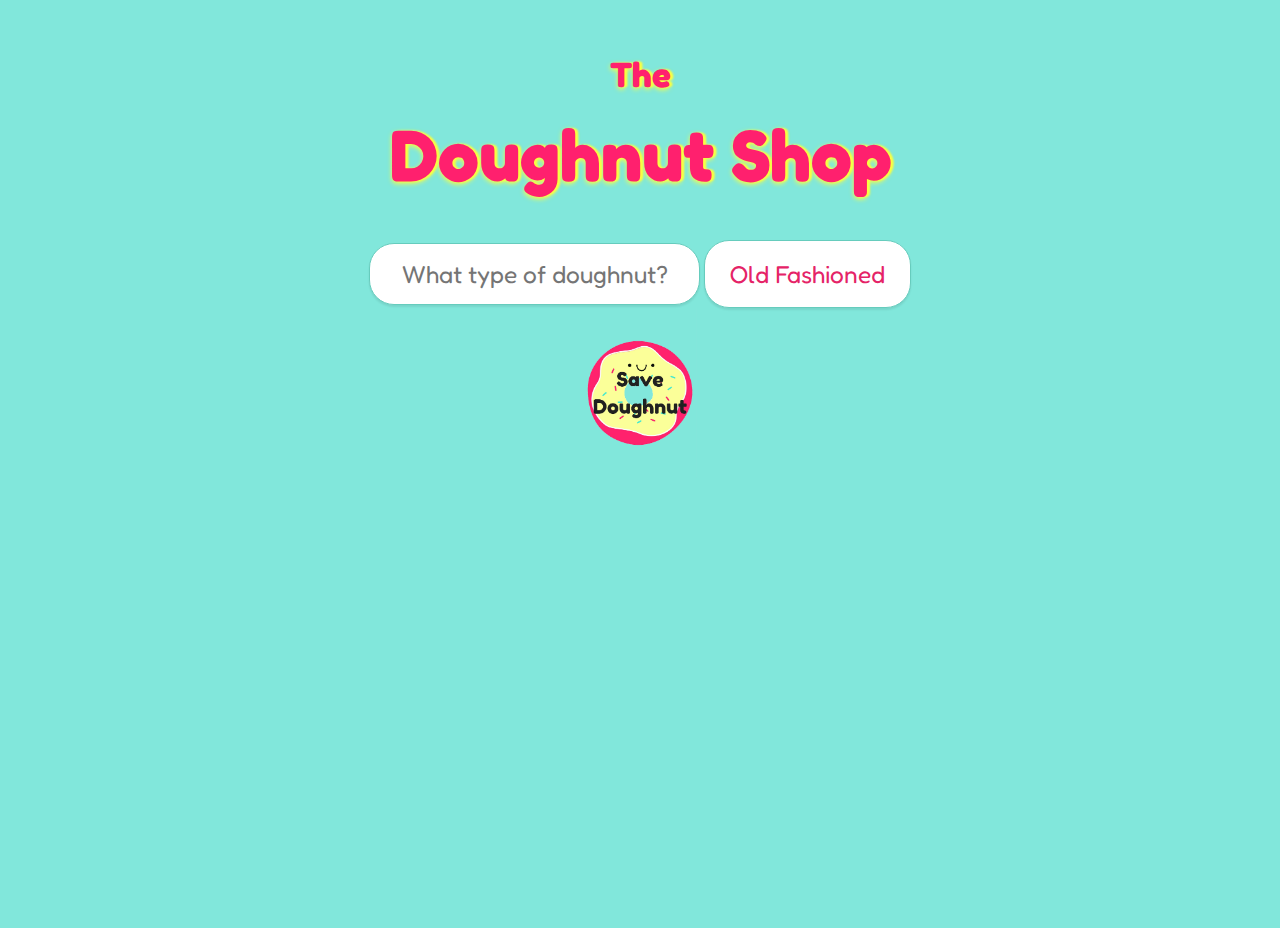
<file: index.html>
<!DOCTYPE html>
<html>
    <head>
        <meta charset="utf-8">
        <meta http-equiv="X-UA-Compatible" content="IE=edge">
        <meta name="viewport" content="width=device-width, initial-scale=1">
        <title>The Doughnut Shop</title>
        <link rel="stylesheet" type="text/css" href="assets/css/semantic/semantic.min.css">
        <link href='https://fonts.googleapis.com/css?family=Fredoka+One' rel='stylesheet' type='text/css'>
        <link rel="stylesheet" href="https://maxcdn.bootstrapcdn.com/bootstrap/3.3.6/css/bootstrap.min.css" integrity="sha384-1q8mTJOASx8j1Au+a5WDVnPi2lkFfwwEAa8hDDdjZlpLegxhjVME1fgjWPGmkzs7" crossorigin="anonymous">

        <link rel="stylesheet" href="assets/css/style.css">
    </head>
    <body>
      <h1>Doughnut Shop</h1>
      <form id="new-doughnut">
        <input type="text" name='doughnut[flavor]' id="doughnut-flavor" placeholder="What type of doughnut?">
        <select name="doughnut[style]"id="doughnut-style" >
            <option value="Old Fashioned">Old Fashioned</option>
            <option value="Cake">Cake</option>
            <option value="French Cruller">French Cruller</option>
            <option value="Yeast">Yeast</option>
        </select><br>
        <input type="image" src="assets/images/button.png" value='Save My Doughnut' class='button'>
      </form>
    </body>
    <ul id="doughnuts">
    </ul>

    <div class="ui modal" id="modal">
        <div class="header"></div>
        <button class="ui button" id="close">Close</button>
     </div>

    <script src="https://ajax.googleapis.com/ajax/libs/jquery/2.1.4/jquery.min.js"></script>
    <script src="assets/css/semantic/semantic.min.js"></script>
    <script src="assets/js/app.js"></script>
</html>
</file>
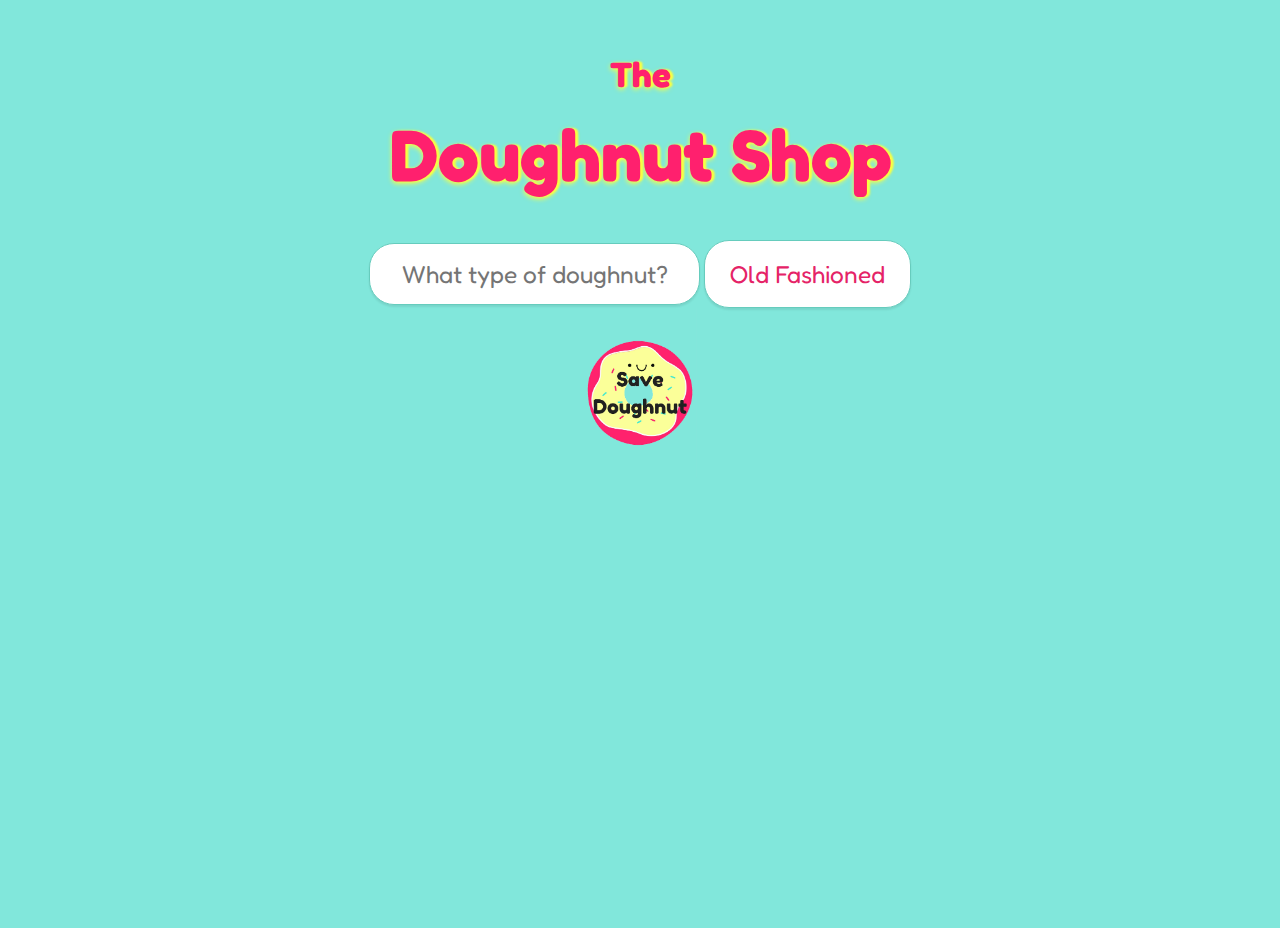
<file: starter-code/app/index.html>
<!DOCTYPE html>
<html>
    <head>
        <meta charset="utf-8">
        <meta http-equiv="X-UA-Compatible" content="IE=edge">
        <title>The Doughnut Shop</title>
        <link rel="stylesheet" type="text/css" href="css/semantic/semantic.min.css">
        <link href='https://fonts.googleapis.com/css?family=Fredoka+One' rel='stylesheet' type='text/css'>
        <link rel="stylesheet" href="https://maxcdn.bootstrapcdn.com/bootstrap/3.3.6/css/bootstrap.min.css" integrity="sha384-1q8mTJOASx8j1Au+a5WDVnPi2lkFfwwEAa8hDDdjZlpLegxhjVME1fgjWPGmkzs7" crossorigin="anonymous">

        <link rel="stylesheet" href="css/style.css">
    </head>
    <body>
      <h1>Doughnut Shop</h1>
      <form id="new-doughnut">
        <input type="text" name='doughnut[flavor]' id="doughnut-flavor" placeholder="What type of doughnut?">
        <select name="doughnut[style]" id="doughnut-style">
            <option value="Old Fashioned">Old Fashioned</option>
            <option value="Cake">Cake</option>
            <option value="French Cruller">French Cruller</option>
            <option value="Yeast">Yeast</option>
        </select><br>
        <input type="image" src="button.png" value='Save My Doughnut' class='button'>
      </form>
    </body>
    <ul id="doughnuts">
    </ul>

    <div class="ui modal" id="modal">
        <div class="header"></div>
        <button class="ui button" id="delete">Delete me</button>
     </div>

    <script src="https://ajax.googleapis.com/ajax/libs/jquery/2.1.4/jquery.min.js"></script>
    <script src="css/semantic/semantic.min.js"></script>
    <script src="js/app.js"></script>
</html>
</file>
<file: assets/css/style.css>
@import url(http://fonts.googleapis.com/css?family=Sniglet:800);

body {
  font-family: Verdana, Tahoma, Geneva, Helvetica, sans-serif;
  font-size: 16px;
  line-height: 1.5;
  max-width: 700px;
  margin: 0 auto;
  text-align: center;
  background: #81e7db;
}

h1 {
  font-family: 'Fredoka One', cursive;  font-size: 5.2rem;
  color: #FF206E;
  text-shadow: 3px 0px 2px #FBFF3F, 0px 2px 5px #FBFF3F;
}

h1:before {
  content: "The ";
  font-size: 2.5rem;
  margin: 2rem 0 -1rem 0;
  display: block;
}

.bullet {
  max-height: 150px;
}

.button {
  max-height: 170px;
  outline-width: 0;
}

#heart{
  padding: 0 10px;
}
form, form input {
  font-size: 1rem;;
}

form input[type=text], form input[type=submit], form select {
  font-size: 1.75rem;
  border: 1px solid #66ccbd;
  box-shadow: 0px 2px 2px rgba(0,0,0,0.08);
  padding: 0.6em 1em;
  border-radius: 25px;
  background: white;
  color: #e52367;
  text-align: center;
  font-family:'Fredoka One';
  margin-top: 25px;
  -webkit-appearance: none;
  -moz-appearance: none;
  appearance: none;
}

#doughnut-flavor {
  padding: auto;
  outline-width: 0;
}

#doughnut-style {
  padding: auto;
  outline-width: 0;
}

.italic{
  font-style: italic;
  font-size: 18px;
  font-weight: bold;
}

form input[type=submit]{
  font-weight: bold;
  background-color: #FF206E;
  color: white;
}

form input[type=submit]:hover{
  cursor: pointer;
  position: relative;
  top: -1px;
  background-color: #FDFF99;
  color: #FF206E;
}

ul {
  text-align: center;
  max-width: 500px;
  /*margin: 1rem auto;*/
  margin: -10px 100px 0 100px;
  padding: 0;
}

a{
  text-decoration: none !important;
  outline:none !important;
  color: #FF206E ;
}
a:hover {
  color: #FBFF3F;
}

li{
  list-style: none;
  outline: none !important;
}

li:hover {
  outline: none !important;
  text-decoration: none;
}

#doughnut{
  width: auto;
}

#modal {
  /*margin-top: -250px !important;*/
  height: 200px !important;
  border-radius: 25px;
  width: 500px;
  margin-left: -250px;
}

.ui.modal>.header:not(.ui) {
  font-size: 25px;
  text-align: center;
  background-color: #41DAE4;
}

#modal .ui.button {
  background-color: #FF206E;
  color: white;
  float: right;
  font-size: 18px !important;
  margin-top: 4%;
  margin-right: 200px;
  border-radius: 15px;
}

.ui.button.delete {
  color: #FF206E ;
  font-weight: 700;
  background-color: #FBFF3F !important;
}
</file>
<file: starter-code/app/css/style.css>
@import url(http://fonts.googleapis.com/css?family=Sniglet:800);

body {
  font-family: Verdana, Tahoma, Geneva, Helvetica, sans-serif;
  font-size: 16px;
  line-height: 1.5;
  max-width: 700px;
  margin: 0 auto;
  text-align: center;
  background: #81e7db;
}

h1 {
  font-family: 'Fredoka One', cursive;  font-size: 5.2rem;
  color: #FF206E;
  text-shadow: 3px 0px 2px #FBFF3F, 0px 2px 5px #FBFF3F;
}

h1:before {
  content: "The ";
  font-size: 2.5rem;
  margin: 2rem 0 -1rem 0;
  display: block;
}

.bullet {
  max-height: 150px;
}

.button {
  max-height: 170px;
  outline-width: 0;
}

#heart{
  padding: 0 10px;
}
form, form input {
  font-size: 1rem;;
}

form input[type=text], form input[type=submit], form select {
  font-size: 1.75rem;
  border: 1px solid #66ccbd;
  box-shadow: 0px 2px 2px rgba(0,0,0,0.08);
  padding: 0.6em 1em;
  border-radius: 25px;
  background: white;
  color: #e52367;
  text-align: center;
  font-family:'Fredoka One';
  margin-top: 25px;
  -webkit-appearance: none;
  -moz-appearance: none;
  appearance: none;
}

#doughnut-flavor {
  padding: auto;
  outline-width: 0;
}

#doughnut-style {
  padding: auto;
  outline-width: 0;
}

.italic{
  font-style: italic;
  font-size: 18px;
  font-weight: bold;
}

form input[type=submit]{
  font-weight: bold;
  background-color: #FF206E;
  color: white;
}

form input[type=submit]:hover{
  cursor: pointer;
  position: relative;
  top: -1px;
  background-color: #FDFF99;
  color: #FF206E;
}

ul {
  text-align: center;
  max-width: 500px;
  /*margin: 1rem auto;*/
  margin: -10px 100px 0 100px;
  padding: 0;
}

a{
  text-decoration: none !important;
  outline:none !important;
}
a:hover #heart{
  text-decoration: none;
}

li{
  list-style: none;
  color: #FF206E;
}
li:hover{
  list-style: none;
  color: #FBFF3F;
  text-decoration: none;
}
#doughnut{
  width: auto;
}

#modal {
  /*margin-top: -250px !important;*/
  height: 200px !important;
  border-radius: 25px;
  width: 500px;
  margin-right: 390px;
  margin-left: auto;
}

.ui.modal>.header:not(.ui) {
  font-size: 25px;
  text-align: center;
  background-color: #41DAE4
}

#modal .ui.button {
  background-color: #FF206E;
  color: white;
  float: right;
  font-size: 18px !important;
  margin-top: 4%;
}
#delete{
  margin-right: 180px;
  border-radius: 15px;
}
</file>
